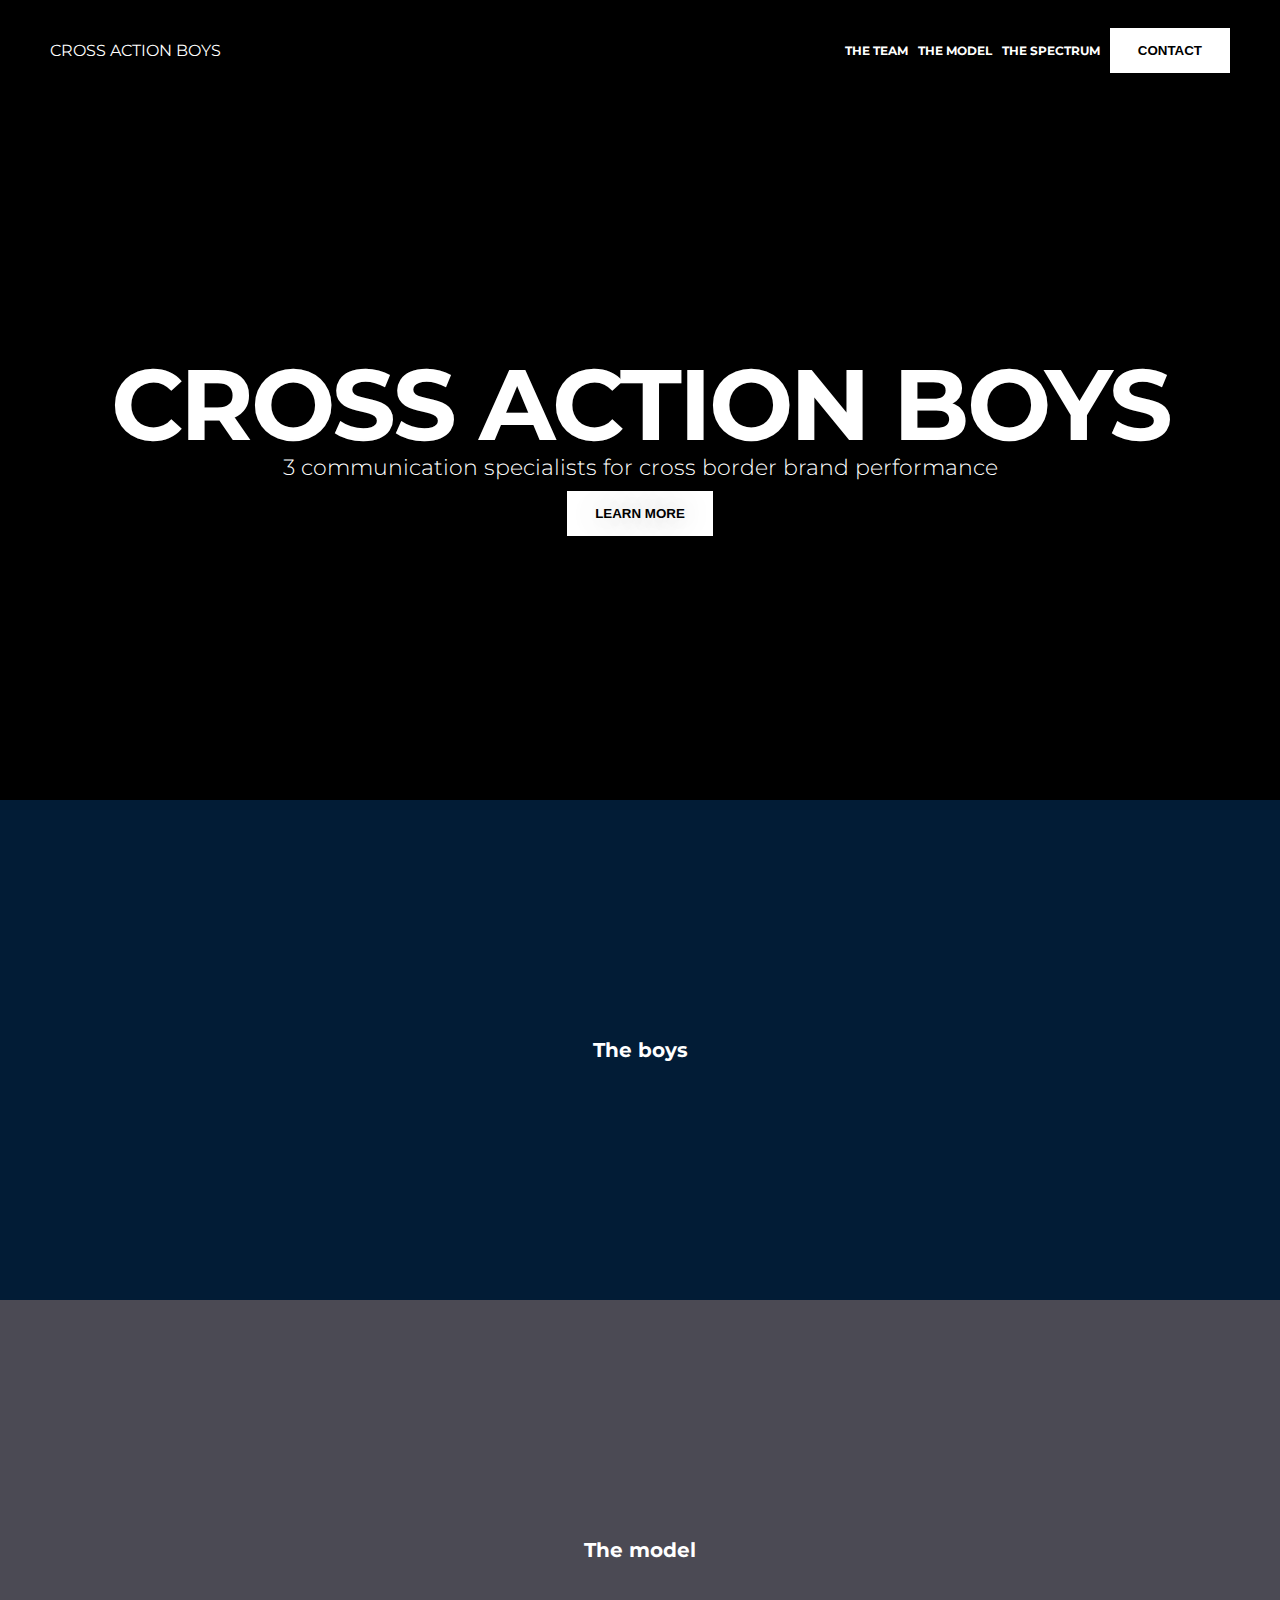
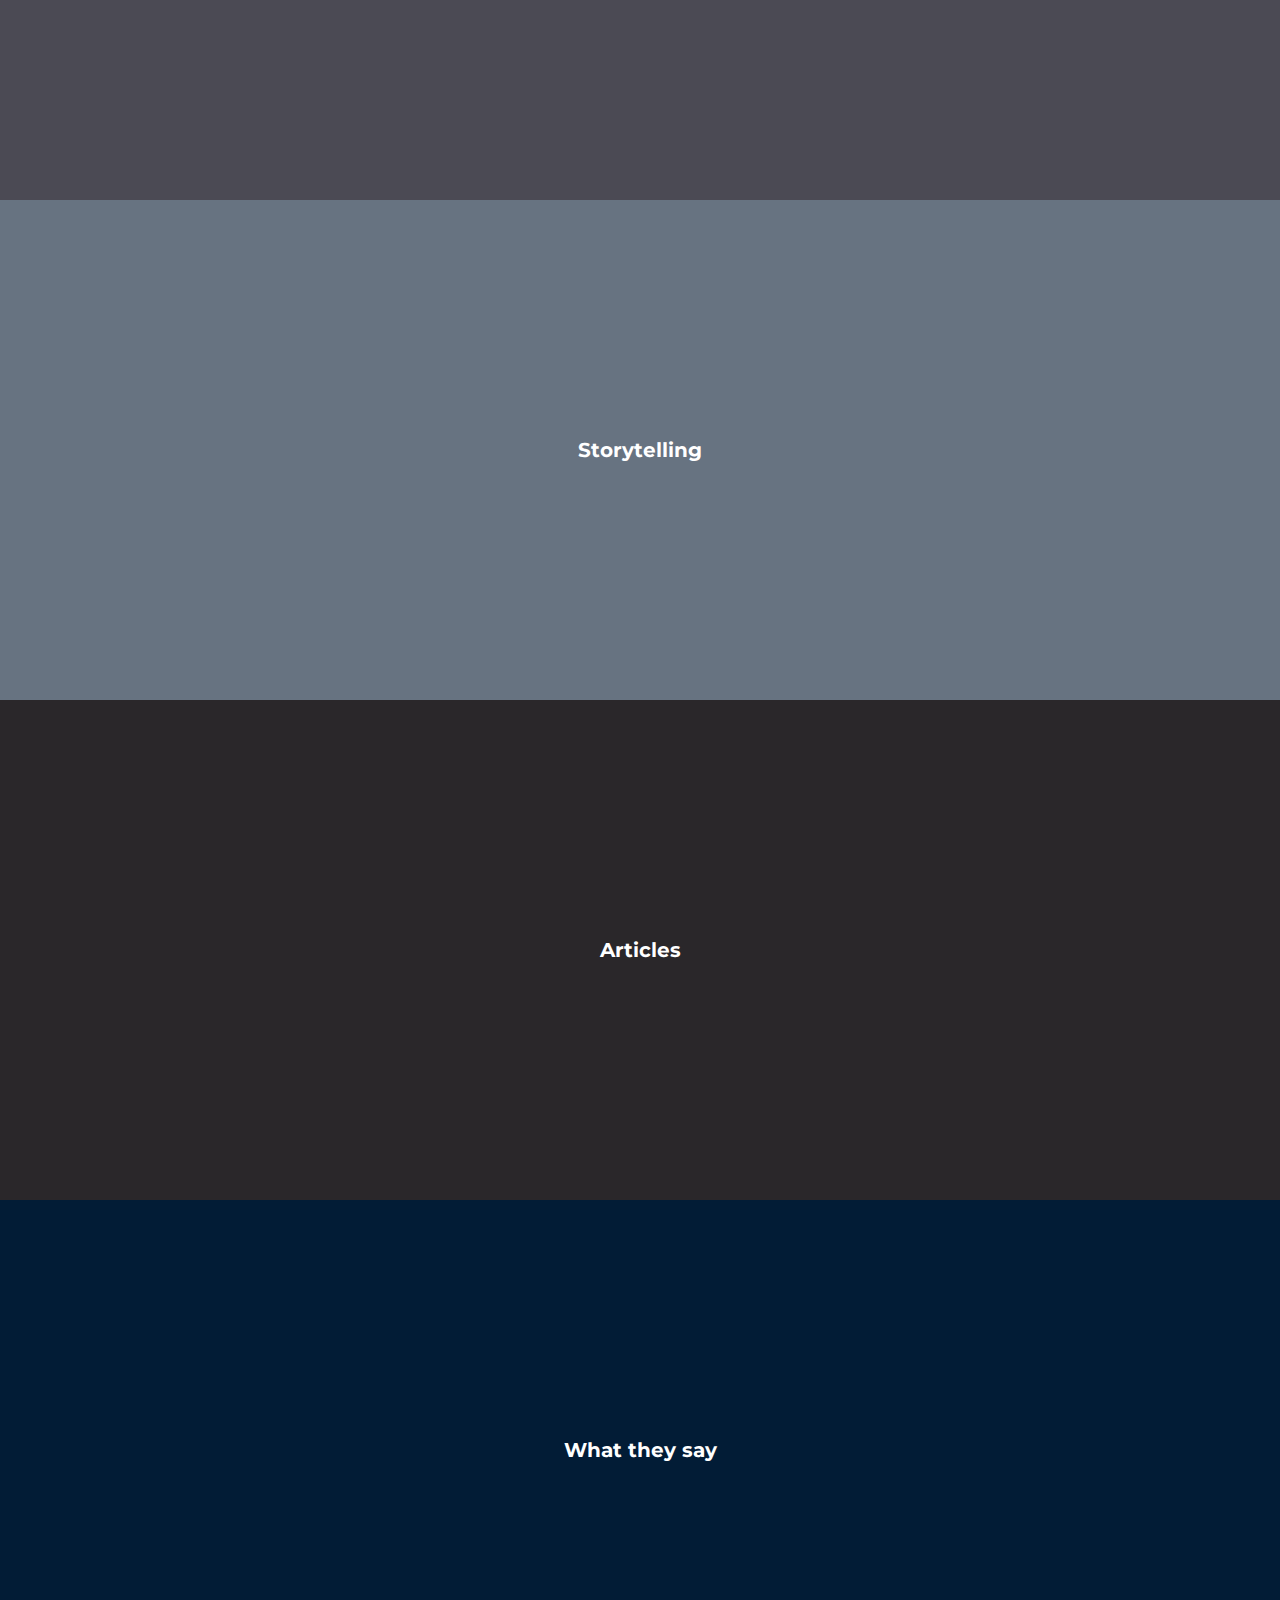
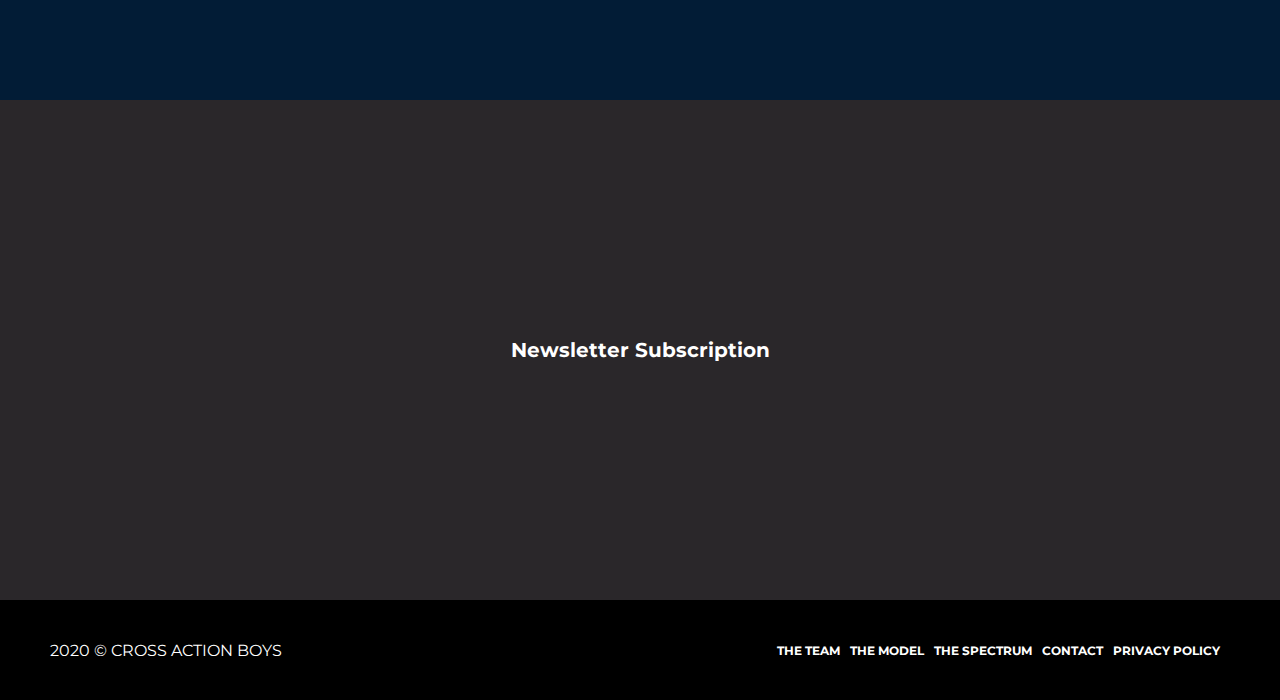
<file: index.html>
<!DOCTYPE html>
<html lang="en">
  <head>
    <meta charset="UTF-8" />
    <meta name="viewport" content="width=device-width, initial-scale=1.0" />
    <title>CROSS ACTION BOYS</title>
    <link rel="stylesheet" href="css/style.css">

  </head>
  <body><nav>
        <div>Cross Action Boys</div>
        <ul>
            <li><a href='roland.html'>The Team</a></li>
            <!-- <li><a href='sebastian.html'>Sebastian</a></li>
            <li><a href='joniel.html'>Joniel</a></li> -->
            <li><a href='model.html'>The Model</a></li>
            <li><a href='spectrum.html'>The Spectrum</a></li>
            <button href='contact.html'>Contact</button>
        </ul></nav>
    <header>
        <h1>Cross Action Boys<h1>
        <h4>3 communication specialists for cross border brand performance</h4>
        <button class="cta" href="#team">Learn More</button>
    </header>
    <main>
        <div class="theboys">
            <h1>The boys</h1>
        </div>
        <div class="themodel">
            <h1>The model</h1>
        </div>
        <div class="storytelling">
            <h1>Storytelling</h1>
        </div>
        <div class="articles">
            <h1>Articles</h1>
        </div>
        <div class="testimonials">
            <h1>What they say</h1>
        </div>
        <div class="newsletter">
            <h1>Newsletter Subscription</h1>
        </div>



</main>
    <footer>
        <div>2020 © Cross Action Boys</div>
        <<ul>
            <li>The team</li>
            <!-- <li>Seb</li>
            <li>Joni</li> -->
            <li>The Model</li>
            <li>The Spectrum</li>
            <li>Contact</li>
            <li>Privacy Policy</li>

        </ul></nav>
    
    </footer>
  </body>
</html>
</file>
<file: css/style.css>
@import url("https://fonts.googleapis.com/css2?family=Montserrat:wght@100;200;300;400;500;600;700;800&display=swap");

* {
  box-sizing: border-box;
  margin: 0;
}
body {
  margin: 0 auto;
  font-family: "Montserrat";
  color: black;
  background-color: lightgray;
  --color1: #2a272a;
  --color2: #4b4a54;
  --color3: #677381;
  --color4: #021c36;
}
header {
  width: 100%;
  margin: 0;
  top: 0;
  height: 700px;
  display: flex;
  align-items: center;
  justify-content: center;
  flex-direction: column;
  box-sizing: border-box;
  background: url("https://picsum.photos/1200") no-repeat center;
  background-size: cover;
  background-color: #000;
}
a:link,
a:visited {
  color: white;
  text-decoration: none;
}
a:active,
a:hover {
  color: rgba(255, 255, 255, 0.7);
}
header > * {
  /* background-color: red; */
  margin: 0;
  box-sizing: border-box;
  text-align: center;
  color: white;
  text-shadow: 0 0 30px rgba(0, 0, 0, 0.4);
  padding: 0 0 5px 0;
}

header h1 {
  font-size: 100px;
  text-transform: uppercase;
  line-height: 0.8em;
  letter-spacing: -3px;
  padding: 0 0 5px 0;
}
header h4 {
  padding: 0 0 10px 0;
  font-weight: 300;
  font-size: 22px;
}
button {
  padding: 10;
  background-color: #fff;
  color: black;
  padding: 15px 28px;
  text-transform: uppercase;
  font-weight: 700;
}
nav {
  position: sticky;
  top: 0;
}
nav,
footer {
  height: 100px;
  margin: 0 auto;
  background-color: black;
  display: flex;
  align-items: center;
  justify-content: space-between;
  padding: 0 50px 0 50px;
}

nav > *,
footer > * {
  text-transform: uppercase;
  color: white;
}
nav ul,
footer ul {
  display: flex;
  align-items: center;
}
nav li,
footer li {
  display: inline-block;
  padding: 0 10px 0 0;
  font-size: 12px;
  font-weight: bold;
  text-transform: uppercase;
}
button {
  border: none;
}
button:hover {
  opacity: 0.9;
}
main {
  margin: 0;
  display: flex;
  flex-direction: column;
}
main div {
  height: 500px;
  background-color: var(--color1);
  text-align: center;
  font-size: 10px;
  display: flex;
  align-items: center;
  justify-content: center;
  color: white;
}
.theboys {
  background-color: var(--color4);
}
.themodel {
  background-color: var(--color2);
}
.storytelling {
  background-color: var(--color3);
}
.articles {
  background-color: var(--color1);
}

.testimonials {
  background-color: var(--color4);
}
.newsletter {
  background-color: var(--color1);
}
</file>
